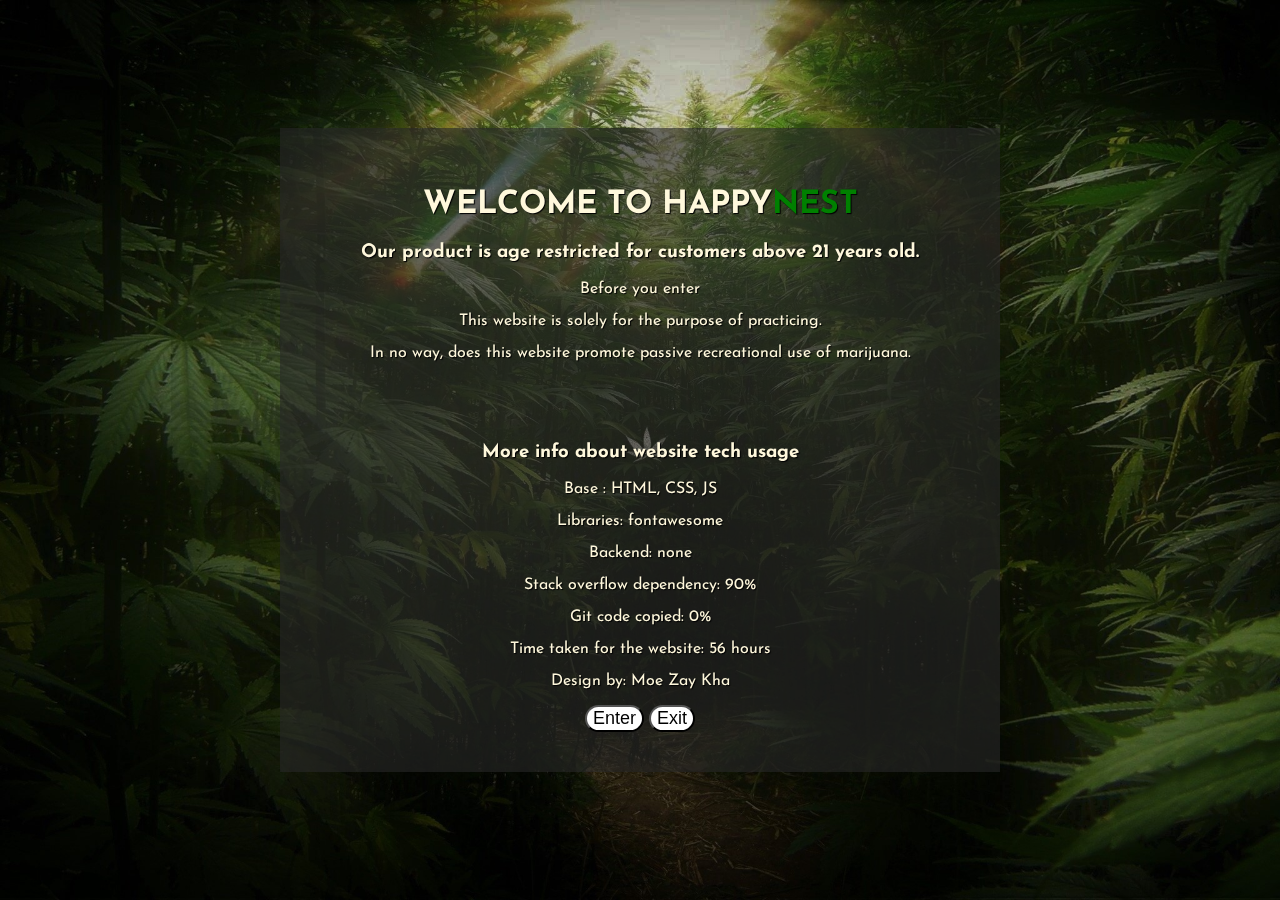
<file: index.html>
<!DOCTYPE html>
<html lang="en">
<head>
    <meta charset="UTF-8">
    <meta http-equiv="X-UA-Compatible" content="IE=edge">
    <meta name="viewport" content="width=device-width, initial-scale=1.0">
    <link rel="stylesheet" href="https://pro.fontawesome.com/releases/v5.10.0/css/all.css" integrity="sha384-AYmEC3Yw5cVb3ZcuHtOA93w35dYTsvhLPVnYs9eStHfGJvOvKxVfELGroGkvsg+p" crossorigin="anonymous"/>
    <link rel="stylesheet" href="index.css">
    <title>HAPPYNEST</title>
</head>
<body>
   <div id="termsandcondition">
        <div id="termscontent">
        <h1>WELCOME TO HAPPY<span>NEST</span></h1>

        <h3>Our product is age restricted for customers above 21 years old.</h3>
   
        <p>Before you enter</p>
        <p>This website is solely for the purpose of practicing.</p>
        <p>In no way, does this website promote passive recreational use of marijuana.</p>
            <br>
            <br>
            <br>
        <h3>More info about website tech usage</h3>
        <p>Base : HTML, CSS, JS</p>
        <p>Libraries: fontawesome</p>
        <p>Backend: none</p>
        <p>Stack overflow dependency: 90%</p>
        <p>Git code copied: 0%</p>
        <p>Time taken for the website: 56 hours</p>
        <p>Design by: Moe Zay Kha</p>
        <button onclick="enterwebsite(this)">Enter</button>
        <button>Exit</button>
    </div>
    </div>
    <iframe src="home.htm" frameborder="0"></iframe>
</body>
<script src="index.js"></script>
</html>
</file>
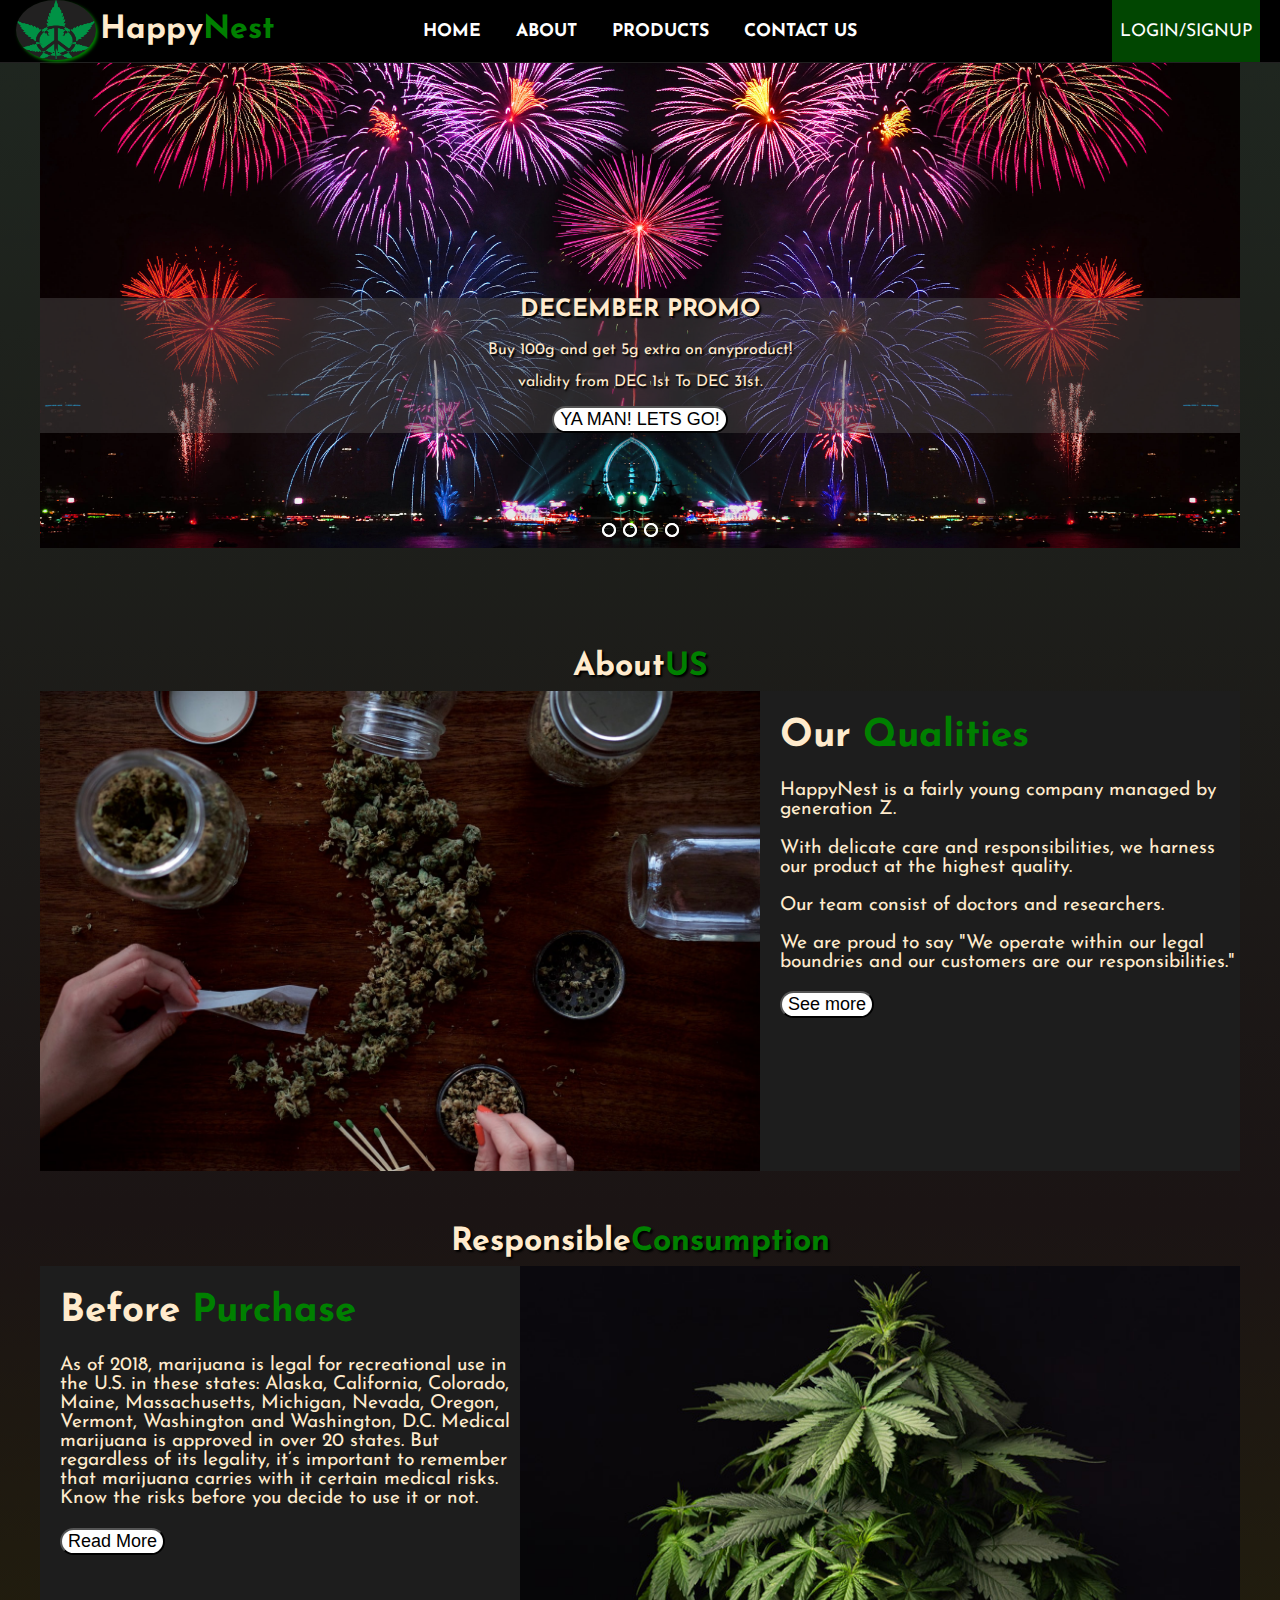
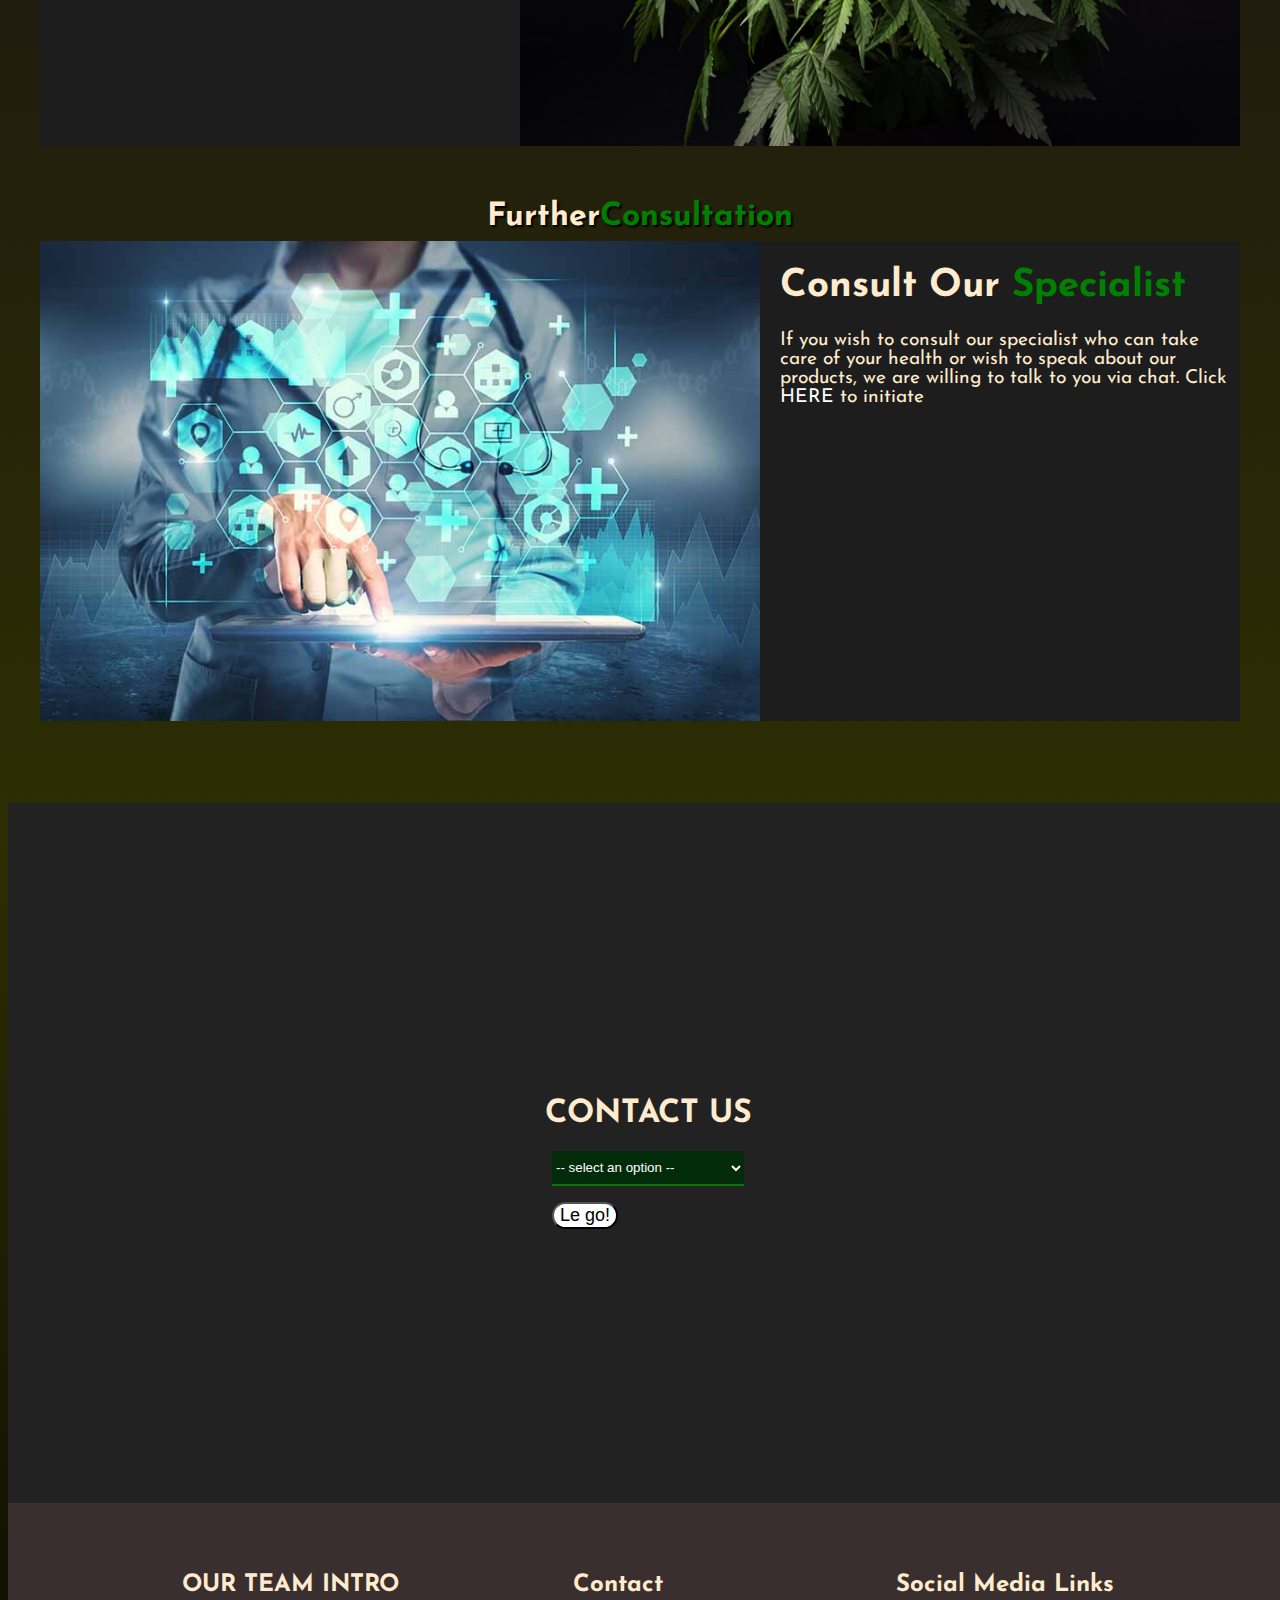
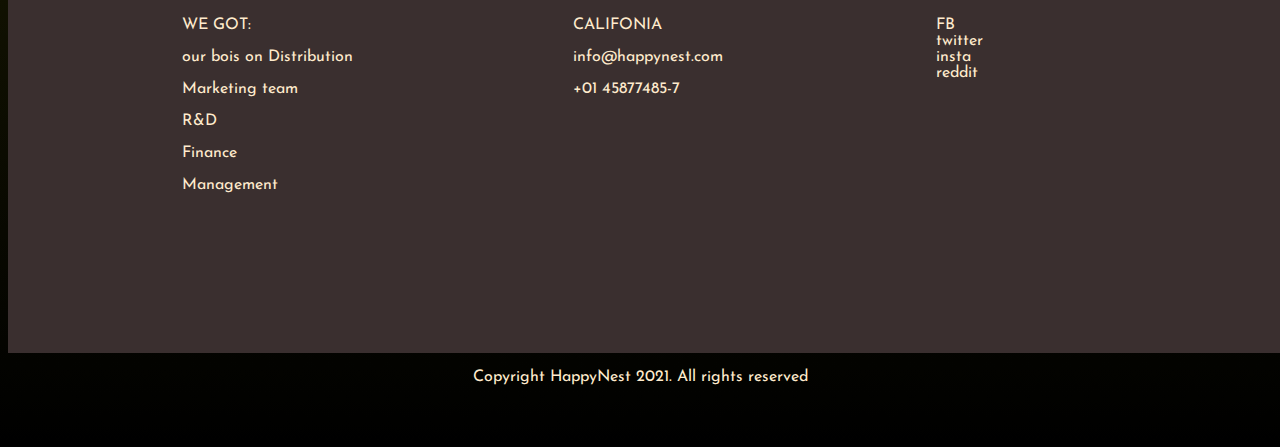
<file: home.htm>
<!DOCTYPE html>
<html lang="en">
<head>
    <meta charset="UTF-8">
    <meta http-equiv="X-UA-Compatible" content="IE=edge">
    <meta name="viewport" content="width=device-width, initial-scale=1.0">
    <title>Home</title>
    <link rel="icon" href="images/logotitle.ico" type="image/x-icon">
    <link rel="stylesheet" href="https://pro.fontawesome.com/releases/v5.10.0/css/all.css" integrity="sha384-AYmEC3Yw5cVb3ZcuHtOA93w35dYTsvhLPVnYs9eStHfGJvOvKxVfELGroGkvsg+p" crossorigin="anonymous"/>
    <link rel="stylesheet" href="home.css">
    
</head>
<body>
    <header id="header">
        <div id="companylogo">
            <div id="head">
            <img id="companylogoo" src="images/logo (2).png" alt="">
            <h1>Happy<span>Nest</span></h1>
            </div>
            <nav> 
                <ul id="navbarli">
                <li><a class="nav-link" href="home.htm">HOME <i class="fas fa-home"></i></a></li>
                
                <li><a class="nav-link" href="home.htm">ABOUT <i class="far fa-address-card"></i></a></li>
                
                <li><a class="nav-link" href="products.htm">PRODUCTS <i class="fas fa-cannabis"></i></a></li>
                
                <li id="navcontact"><a class="nav-link" href="#contact">CONTACT US <i class="far fa-envelope"></i></a></li>
                
                </ul>   
            </nav>
    
            <div id="rightnav"><a class="nav-link" href="#loginn">LOGIN/SIGNUP <i class="fas fa-user"></i></a></div>
            
            
        </div>
    </header>
    <div class="slider">
        <div class="slides">
            <input type="radio" name="hero" id="radio1">
            <input type="radio" name="hero" id="radio2">
            <input type="radio" name="hero" id="radio3">
            <input type="radio" name="hero" id="radio4">

            <div class="slide slide first" id="slide1">
                    <div id="slideinfo1">
                     <h2>DECEMBER PROMO</h2>
                     <p>Buy 100g and get 5g extra on anyproduct!</p>
                     <p>validity from DEC 1st To DEC 31st.</p>
                     <button>YA MAN! LETS GO!</button>
                    </div>
            </div>

            <div class="slide" id="slide2">
                
                <div id="slideinfo2">
                    
                </div>
            </div>

            <div class="slide" id="slide3">
                
                <div id="slideinfo3">
                <h1>BOB MARLEY BDAY DISCOUNT</h1>
                <p>EVERYDAY IS BOB MARLEY DAY</p>
                <p>WE HOLD MONTHLY BOB MARLEY LVL LYRICS COMPETITION</p>
                <p>IF YOU GOT WHAT IT TAKES, CLICK <a href="">HERE</a></p>
                </div>
            </div>
            
            <div class="slide" id="slide4">
                
                <div id="slideinfo4">
                    <h1>NEW YEAR HIGH</h1>
                    <p>BUY 1 Get 1 free!</p>
                    <p>From 1st Jan to 7th Jan</p>
                    <p>up to 100g only!</p>
                    <button>Pre-order now!</button>
                </div>
            </div>

            <!-- automatic navication -->
            <div class="navigation-auto">
                <div class="auto-btn1"></div>
                <div class="auto-btn2"></div>
                <div class="auto-btn3"></div>
                <div class="auto-btn4"></div>
            </div>
            <!-- automatic navication end -->
        </div> 
            <!-- manual navigation -->
            <div class="navigation-manual">
                <label for="radio1" class="manual-btn"></label>
                <label for="radio2" class="manual-btn"></label>
                <label for="radio3" class="manual-btn"></label>
                <label for="radio4" class="manual-btn"></label>
            </div>
            <!-- manual navigation ends -->
    </div>  
<!-- --------------------------------------About------------------------------------------------ -->
<h1 class="headerread" id="aboutus">About <span>US</span></h1>

<div id="About">   
        <img id="aboutimg" src="images/PROMO 2.jfif" alt="">
        <div id="detailsabt">
            <h1>Our <span>Qualities</span></h1>
            <p>HappyNest is a fairly young company managed by generation Z.</p>
            <p>With delicate care and responsibilities, we harness our product at the highest quality.</p>
            <p>Our team consist of doctors and researchers.</p>
            <p>We are proud to say "We operate within our legal boundries and our customers are our responsibilities."</p>
            <button>See more</button>
        </div>
    
   </div>

<!-- --------------------------------------------health tip--------------------------------------------------- -->
<h1 class="headerread">Responsible <span>Consumption</span></h1>

<div id="healthtip">          
    <div id="detailsabt">
        <h1>Before <span>Purchase</span></h1>
        <p>As of 2018, marijuana is legal for recreational use in the U.S. in these states: Alaska, California, Colorado, Maine, Massachusetts, Michigan, Nevada, Oregon, Vermont, Washington and Washington, D.C. Medical marijuana is approved in over 20 states.

            But regardless of its legality, it’s important to remember that marijuana carries with it certain medical risks. Know the risks before you decide to use it or not.</p>
        <a href="https://www.healthline.com/health/marijuana-detox-what-you-should-know#takeaway" target="_blank"><button>Read More</button></a>
    </div>
    <img id="aboutimg" src="images/health.jpg" alt="">
</div>



<h1 class="headerread">Further <span>Consultation</span></h1>

<div id="ctdoctor">    
    <img id="aboutimg" src="images/Healthabtus.jpg" alt="">      
    <div id="detailsabt">
        <h1>Consult Our <span>Specialist</span></h1>
        <p>If you wish to consult our specialist who can take care of your health or wish to speak about our products,
            we are willing to talk to you via chat. Click <a href="#others">HERE</a>  to initiate
        </p>
    
</div>
</div>
<!-- -----------------------------------------------contact us---------------------------------------------- -->
<div id="cover"><h1>CONTACT US</h1>
    <div id="frontpagect">
        
        <select name="contact" id="contactdropdown">
        <option value='option' selected disabled> -- select an option -- </option>
        <option class="coverop" value="svcfeedback" >Service Feedback/Complaint</option>
        <option class="coverop" value="prdfeedback">Product Feedback/Complaint</option>
        <option class="coverop" value="track">Track my order</option>
        <option class="coverop" value="others">Others</option>
    </select>
    <br><br>
    <button id="optionbtn" onclick="move()">Le go!</button>
</div>
</div>
    <div id="contact">
    <div id="linkct">
        <ul>
            <!-- onmouseover= hoverlk(this) -->
            <!-- onmouseover= hoverlk(this)
            onmouseover= hoverlk(this)
            onmouseover= hoverlk(this) -->
            <!-- <div id="highlight"></div> -->
            
            <li id="lk1"><h3 id="LK1" >Service Feedback<h3></li>
            <li id="lk2"><h3 id="LK2" >Product Feedback<h3></li>
            <li id="lk3"><h3 id="LK3" >Track Order<h3></li>
            <li id="lk4"><h3 id="LK4" >Others<h3></li>
        </ul>
    </div>
    <div id="viewportct">
  
    
    <div id="csvfb">

            <!-- <label for="service-feedback">Service Feedback</label> -->
            <select name="feedback-type" id="customer-feedback">
                <option value="service-improvement">Service Improvement</option>
                <option value="service-Faluty">Service Faulty</option>
                <option value="personnel">Personnel</option>
                <option value="others">Others</option>
            </select><br>
            <textarea name="svcfb" id="svcfb" cols="90" rows="15"></textarea><br>
            <input type="email" name="contactemail" id="email" placeholder="E-mail" required><br>
            <button class="submitctus" onclick="submitctus(this)">Submit</button>
        
    </div>
    <div id="pdfb">
        
        
            <!-- <label for="product-feedback">Product Feedback</label> -->
            <select name="feedback-type" id="product-feedback">
                <option value="Product-improvement">Product Improvement</option>
                <option value="Product-Faluty">Product Faulty</option>
                <option value="Product-suggestion">Product Suggestion</option>
                <option value="others">Others</option>
            </select><br>
            <textarea name="prdfb" id="svcfb" cols="90" rows="15"></textarea><br>
            <input type="email" name="contactemail" id="email" placeholder="E-mail" required><br>
            <button class="submitctus" onclick="submitctus(this)">Submit</button>
        
    </div>
    <div id="tracker-div">

        
            <label for="track">Tracker ID:</label>
            <input type="text" name="trackid" id="trackid"><br>
            <button type="submit" id="trackbtn">Track</button>
            <br>
            <button type="submit" id="forgettrackerbtn">Forgot Tracker ID</button><br>
       
    </div>

    <div id="others">

            <label for="others">Others:</label><br>
            <textarea name="others" id="" cols="90" rows="15"></textarea><br>
            <label for="emailsubmit">Email:</label>
            <input type="email" name="contactemail" id="email" placeholder="E-mail" required><br>
            <button class="submitctus" onclick="submitctus(this)">Submit</button>
        
    </div>      
</div>
<div id="replyctus">
    <h2>Your Feedback is being sent!</h2>
    <p>we will get back to your Email within 2 to 3 business days.</p>
    <p>Thank you for your feedback!</p>
    <button id="backtocover" onclick="zindexmove()">Back to Contact us</button>
</div>
<div id="register">
    <div id="left-register">
       
        <h1>Register New Account</h1>
        <label for="emailregister">First Name:</label>
        <input type="text" name="emailregister" id="fname">
        <br>
        <label for="emailregister">Last Name:</label>
        <input type="text" name="emailregister" id="lname">
        <br>
    <label for="emailregister">Email:</label>
    <input type="email" name="emailregister" id="emailregister">
    <br>
    <label for="emailregister">Password:</label>
    <input type="password" name="emailregister" id="passwordregister">
    <br>
    <label for="emailregister">Repeat Password:</label>
    <input type="password" name="emailregister" id="passwordregister">
    <br>
    <label for="emailregister">Date of Birth:</label>
    <input type="month" name="emailregister" id="MOB">
    <br>
    <div>
    <label for="mf">Male</label>
    <input type="radio" name="emailregister" id="male">
<br>
    <label for="mf">Female</label>
    <input type="radio" name="emailregister" id="female">
</div>


    </div>
    <div id="right-register">
        <img src="images/borat.png" alt="borat">
        <br>
        <label for="verification">Type in what it says in the image for verification:</label>
        <input type="text" name="emailregister" id="verification">
        <br>
        <button id="registered">Submit</button>
    </div>
</div>
<div id="loginn">
    <div id="wrapperlogin">
    <label for="emaillogin">Email:</label>
    <br>
    <input type="email">
    <br>
    <label for="passwordlogin">Password:</label>
    <br>
    <input type="password">
    <br>
    <br>
    <button id="loginenter">LOGIN</button>
    <div>
    <label for="rememberme">Remember me</label>

    <input type="checkbox" name="rememberme" id="rememberme">
</div>
    <p id="forgetpass">Forget Password?</p>
    <br>
    <p id="registerinloginpage">Register</p>
</div>
</div>

<div id="trackproduct">    
<iframe src="https://www.google.com/maps/embed?pb=!1m18!1m12!1m3!1d3154.0448315003955!2d-122.41394978419606!3d37.765546979761105!2m3!1f0!2f0!3f0!3m2!1i1024!2i768!4f13.1!3m3!1m2!1s0x808f7e2fe688d323%3A0x5f7e655e43ba6797!2s16th%20St%2C%20San%20Francisco%2C%20CA%2C%20USA!5e0!3m2!1sen!2smm!4v1638351012098!5m2!1sen!2smm" id="iframeggmap" allowfullscreen="" loading="lazy"></iframe>      
<div id="trackproductcontent">
    <p>your product will arrive in <span>1h 20 min</span></p>
    <p>Our delivery personnel will contact you when he arrive. Stay by your phone. Thanks</p>
    <button  onclick="backremove(this)">Back</button>
</div>
</div>
 
<div id="forgettrackeriddiv"> 
<h3>Forget password or tracker ID?</h3> 
<p>we will send it to your email</p>  
<label for="forgettrackerid">Email</label>   
<input type="email" name="forgettrackerid" id="forgettrackerid">  
    <div id="trackproductcontent">
    <button onclick="backremove(this)">Submit</button>
    </div>
</div>
</div>

<footer>
<div id="footer">
<div id="shortabout">
    <h2>OUR TEAM INTRO</h2>
    <p>WE GOT:</p>
        <p>our bois on Distribution</p>
        <p>Marketing team</p>
        <p>R&D</p>
        <p>Finance</p>
        <p>Management</p>
    
</div>
<div>
    <h2>Contact</h2>
    <p><i class="fa fa-home" aria-hidden="true"></i> CALIFONIA</p>
    <p><i class="fa fa-envelope" aria-hidden="true"></i> info@happynest.com</p>
    <p><i class="fa fa-phone" aria-hidden="true"></i> +01 45877485-7</p>
</div>
<div>
    <h2>Social Media Links</h2>
    <ul>
        <li><i class="fab fa-facebook-square"></i> FB</li>
        <li><i class="fab fa-twitter-square"></i> twitter</li>
        <li><i class="fab fa-instagram"></i> insta</li>
        <li><i class="fab fa-reddit-square"></i> reddit</li>
    </ul>
</div>
</div>
<div id="copyright"><p> Copyright HappyNest 2021. All rights reserved</p></div>
</footer>
</body>
<script src="home.js"></script>
</html>
</file>
<file: index.css>
@import url('https://fonts.googleapis.com/css2?family=Josefin+Sans:wght@300&display=swap');

/* @media screen and (min-width:1200px)
{ */
    body{
        /* position: relative; */
        margin:0;
        padding:0;
        font-size: 16px;
        color: blanchedalmond;
        overflow-x: hidden;
       
        background-image: linear-gradient(to bottom, rgb(31, 39, 32), rgb(27, 20, 20), rgb(45, 46, 2), black);
        /* background: url('images/promo1dec.jpg') fixed center no-repeat;
        background-size: auto; */
        scroll-behavior: smooth;
        font-family: 'Josefin Sans', sans-serif;
        

    }
   
      
    /*------------------------------company logo----------------------------*/
   

    #termsandcondition{
        position: absolute;
        width: 100vw;
        height: 100vh;
        display: flex;
        flex-direction: column;
        align-items: center;
        text-align: center;
        background: url(images/promo1dec.jpg) no-repeat center;
        background-size: cover;
        z-index: 100;
    }

    #termscontent{
        position: relative;
        background: rgba(39, 39, 39, 0.603);
        padding: 40px;
        width: 50%;
        margin: auto;
        color: cornsilk;
        text-shadow: 1px 1px 1px black;
    }


    iframe{
        position: absolute;
        width: 100vw;
        height: 100vh;
        overflow:hidden; 
         display:block;
          /* height: 100%; 
          width: 100% */
          border: 0;
          scrollbar-track-color: none;

    }
   body::-webkit-scrollbar {
        width: 1em;
      }
       
     body::-webkit-scrollbar-track {
        box-shadow: inset 0 0 6px rgba(207, 0, 0, 0.3);
      }
       
     body::-webkit-scrollbar-thumb {
        background-color: rgb(212, 6, 6);
        outline: 1px solid rgb(0, 128, 255);
      }
    button{
        font-size: 18px;
        cursor: pointer;
        background-color: white;
        border-radius: 50px;
    }

    button:hover{
        background-color: rgb(5, 5, 5);
        color: white;
    }
    
   
      #companylogo {
       position:fixed;
       top: 0;
       display: flex;
       justify-content: center;
       align-items: center;
       flex-direction: row;
        width: 100%;
        height:62px;
        left: 0;
        padding: 0;
        margin: 0;
        /* background:url(images/LOGO\ BG.jfif) no-repeat center; */
        /* background-size: cover; */
        background-color: black;
        border:none;
        border-bottom: 1px solid rgb(34, 33, 33);
        z-index: 20;

    }
    #companylogoo {
      position:relative;
         width: 5em; 
        height: 60px;
        padding:0;
        margin: 0;
        left: 1em;
        /* border: 1px solid white; */
        border-radius: 80%; 
        cursor: pointer;
        background-color: rgb(34, 33, 33);
        box-shadow: .12em .12em .2em green;
    }

    #companylogo img:hover{
        background-color: rgb(5, 48, 21);
    }


    #companylogo h1{
        position: relative;
        display: inline-block;
        margin-left: 20px;
        top: 0;
        text-shadow: .12em .12em .2em black;
        /* border: 1px solid white; */
        cursor: pointer;
        margin: 0 0 0 20px;
    }

    #companylogo h1:hover{
        color: green;
    }
    #head {
        position: absolute;
        top: 0;
        left: 0;
        box-sizing: border-box;
        display: flex;
       justify-content: center;
       align-items: center;
       flex-direction: row;
       padding: 0;
       margin: 0;
       /* border: 1px solid red; */

    }


    span{
        color: green;
    }
    /*-------------------------------NAV BAR related-----------------------------*/
    a{
        text-decoration: none;
         color:white; 
        /* font-size: 1.1em;  */
        
    }
    nav {
        position: relative;
        /* top: 0; */
        
        /* right:0; */
        z-index: 20;
        /* background-color: black; */
        /* opacity: .5; */
        border-radius: 20px;
        /* border: 1px white solid; */
        margin: 0;

        
    }
    nav ul{
        width: 100%;
        list-style-type: none;
        
       display: flex;
       justify-content: center;
       align-items: center;
       flex-direction: row;
        margin:0;
        font-weight: bold;
        padding: 0;     
        /* border: white 1px solid; */
    }
    nav li{
        padding:  .2em 1em .2em 1em;
        margin: 0;
        
       display: flex;
       justify-content: center;
       align-items: center;
       flex-direction: row;
        left:0;
        height: 50px;
        font-size: 1.1em;
    
    }
    nav li a{
        position: relative;
        color:white;
        /* top: 20%; */
        text-shadow: .2em .2em .2em black;
        
    }
    nav li a:hover{
        color: green;
    }

   #rightnav{
    position: absolute;
    right: 20px;
    
    display: flex;
    height: 100%;
   justify-content: center;
   align-items: center;
   flex-direction: row;
   padding: 0 8px 0 8px;
   margin: 0;
   z-index: 21;
   font-size: 1.1em;
   background-color: rgb(1, 70, 1);
   }

   #rightnav:hover{
       background-color: rgb(4, 53, 0);
       color: green;
   }
   #character{
    position: absolute;
    right: 0px;
    display: flex;
   justify-content: center;
   align-items: center;
   flex-direction: row;
   padding: 0 8px 0 8px;
   cursor: pointer;
   }
   #avatarimg{
    position:relative;
    width:5em; 
   height: 50px;
   padding:0;
   margin-right: 10px;
   /* border: 1px solid white; */
   border-radius: 80%; 
   cursor: pointer;
   /* box-shadow: .12em .12em .2em green; */
   }
    /*--------------------------------------PROMO SLIDES SECTION------------------------------*/
   
    .slider {
        width:1200px;
        height:60vh;
       
        overflow: hidden;
        margin: auto;
    }
    .slides {
        display:flex;
        width: 500%;
        height:100%;
    }
    .slides input{
        display: none;
        width: 500%;
    }
     
    .slide {
        position:relative;
        width: 1200px;
        height:60vh;
        top: 0;
        transition:2s;  
    }
    #slide1 {
        background:url(images/new\ year.jpg) no-repeat center;
        background-size: cover;
    }
    #slideinfo1 {
        position: relative;
        text-align: center;
        top:50%;
        text-shadow: .1em .1em .1em black;
        background-color: rgba(73, 69, 69, .5);
    }

    #slide2 {
        background:url(images/HEROF.jpg) no-repeat center;
        background-size:cover;
    }
    /* #slideinfo2 {
        position: relative;
        text-align: center;
        top:50%;
        text-shadow: .1em .1em .1em black;
    } */
    #slide3 {
        background:url(images/BOBMLEY.jpg) no-repeat center;
        background-size: cover;
    }
    #slideinfo3 {
        position: relative;
        text-align: center;
        top:50%;
        text-shadow: .1em .1em .1em black;
        background-color: rgba(73, 69, 69, .5);
    }
    #slide4 {
        background:url(images/4.jpg) no-repeat center;
        background-size: cover;
    }
    #slideinfo4 {
        position: relative;
        text-align: center;
        top:50%;
        text-shadow: .1em .1em .1em black;
        background-color: rgba(73, 69, 69, .5);

    }
    /* for manual navigation */
    .navigation-manual{
        position: absolute;
        width:1200px;
        margin-top: -2.8vh;
        display:flex;
        justify-content: center;
        overflow: hidden; 
       
        
    }
    .manual-btn{
        border:2px solid white;
        padding:5px;
        border-radius: 10px;
        
        cursor:pointer;
        transition: 1s;
    }
    .manual-btn:not(:last-child){
        margin-right: 7px;
    }
    .manual-btn:hover{
        background:white;
    }

    #radio1:checked ~.first{
        margin-left:0;
    }
    #radio2:checked ~.first{
        margin-left:-20%;
    }
    #radio3:checked ~.first{
        margin-left:-40%;
    }
    #radio4:checked ~.first{
        margin-left:-60%;
    }

    .navigation-auto{
        position: absolute;
        width: 1200px;
        display: flex;
        
        justify-content: center;
        overflow: hidden; 
        margin-top: 57.2vh;
        
    }
    .navigation-auto div{
        border:2px solid white;
        padding:5px;
        border-radius: 10px;
        cursor:pointer;
        transition: 1s;

    }
    .navigation-auto div:not(:last-child){
        margin-right: 7px;
    }

    #radio1:checked ~ .navigation-auto .auto-btn1{
        background: green;
    }

    #radio2:checked ~ .navigation-auto .auto-btn2{
        background: green;
    }

    #radio3:checked ~ .navigation-auto .auto-btn3{
        background: green;
    }

    #radio4:checked ~ .navigation-auto .auto-btn4{
        background: green;
    }



    /* ------------------------------------------------About us-------------------------------------- */
    
    .headerread{
        position: relative;
        margin: 63px auto 0 auto;
        display: flex;
        box-sizing: border-box;
        align-items: center;
        justify-content: center;
        /* border: 1px solid white; */
        /* background-color: rgba(73, 69, 69, .5); */
        text-shadow: 2px 2px 2px black;
        bottom: -40px;
        
    }


    #About, #healthtip, #ctdoctor {
        position: relative;
        display: flex;
        box-sizing: border-box;
        width: 1200px;
        height: 480px;
        margin: 0 auto 10px auto;
        background-color: rgb(29, 29, 29);
        top: 48px;
        /* border: 1px solid white; */
        padding: 0;

    }

    #aboutimg {
        position: relative;
        width: 60%;
    }

    #detailsabt {
        margin-left: 20px;
        font-size: 1.2em;
    }


    
   
   
    .dispr{
        animation: dpr 2s forwards ;
        /* animation: zinx .1s  2s  forwards ; */
    }

    @keyframes zinx{
        from {z-index:12;}
        to {z-index: 0;}
    }
    
    @keyframes dpr {
        from{opacity: 1;}
        to{opacity: 0;}    
    }

    @keyframes apr {
        from{opacity: 0;}
        to {opacity: 1;} 
    }
  
    /* -------------------------------------contact us----------------------------- */
   
    
    #cover  {
        position: absolute;
        width: 100vw;
        height: 50vh;
        background: rgb(34, 34, 34);
        z-index: 12;
        display: flex;
        align-items: center;
        justify-content: center;
        flex-direction: column;
        margin: 160px 0 0 0;
        overflow: hidden;
        /* display: none;   */
    }
    
    #optionbtn{
        position: relative;
        
    }
    
    #contact {
        position: relative;
        /* border: 1px solid white; */
        display: flex;
        align-items: center;
        justify-content: center;
        width: 100%;
        height: 50vh;
        overflow: hidden;
        /* flex-direction: column;
        padding: 0; */
        margin: 170px 0 0 0;
        background-image: linear-gradient(to bottom, rgb(0, 39, 12), rgb(0, 19, 5), rgb(44, 44, 44));
       
    }
    #viewportct {
        position: relative;
        display: flex;
        width: 50vw;
        overflow: hidden;
       height: 40vh;
       
        padding: 0;
        /* border: 1px solid white; */
        
        box-shadow:  2px 2px 2px black;
        
    }
    
    #linkct {
        position: absolute;
        width: 100%;
        height: auto;
        top: -35px;
        /* background: rgb(120, 160, 115); */
        z-index: 11;
        text-align: justify;
        /* border: 1px solid white; */
        
    }
    #linkct ul{
        display: flex;
        align-content: center;
        justify-content: space-evenly;
        
    }
    #linkct li{
        position: relative;
        padding:  .5em;
        margin: 0;
        display:inline-block;
        height: 2.5em;
        font-size: 1.1em; 
        cursor: pointer;      
    }
    #linkct li h3:hover{
        color: blueviolet;
    }
    #linkct li h3{
        position: relative;
        color:white;
        
        text-shadow: .2em .2em .2em black;
        cursor: pointer;
    }
    
    .hilight{
        border-bottom: 1px solid blueviolet;
        transition: 1s;
       
    
    }
    
    #csvfb, #pdfb, #tracker-div, #others {
        position: absolute;
        display: flex;
        align-items: center;
        justify-content: center;
        flex-direction: column;
        /* border: 1px solid green; */
        width: 100%;
        background: rgba(31, 31, 31, 0.4);
        height: 40vh; 
        overflow: hidden;
        transition:1s;
    
    }
    #pdfb {
        margin-left: 100%;
    }
    #tracker-div {
        margin-left: 200%;
    }
    #others {
        margin-left: 300%;
    }
    
    #replyctus{
        position: absolute;
        z-index: -1;
        background-color: rgb(48, 47, 47);
        width: 100%;
        height: 50vh;
        display: flex;
        justify-content: center;
        align-items: center;
        flex-direction: column;
    }

    #register{
        position: absolute;
        background-color: rgb(33, 36, 34);
        display: flex;
        justify-content: center;
        align-items: center;
        width: 100%;
        height: 50vh;
        z-index: -1;
        /* bottom: px; */
        padding: 0;
    }
    #left-register, #right-register{
        position: relative;
        display: flex;
        justify-content: center;
        align-items: center;
        flex-direction: column;
        /* border: 1px solid red; */
        width: auto;
        height: 40vh;
        padding:20px;
       
    }
    #left-register{
        border-right: 1px solid white;
        width: 30%;
        left: 0;
        margin: 0;
       padding-right: -20%;
        
    }

    #loginn{
        position: absolute;
        background-color: rgb(33, 36, 34);
        display: flex;
        justify-content: center;
        align-items: center;
        flex-direction: column;
        width: 100%;
        height: 50vh;
        z-index: -1;
        /* bottom: px; */
        padding: 0;
        z-index: -2;

    }
    #wrapperlogin{
        position: relative;
        width: 400px;
        height: 400px;
        border: 1px solid white;
        padding: 40px;
        display: flex;
        align-items: center;
        justify-content: center;
        flex-direction: column;
    }
    #wrapperlogin input[type="password"], #wrapperlogin input[type="email"]{
        width: 100%;
    }

     input[type="text"], input[type="password"], input[type="email"] {
         background-color: rgba(54, 54, 54, 0.3);
         /* box-shadow: 0px 2px 2px rgb(234, 3, 255); */
         border: none;
         border-bottom: 2px solid rgb(255, 255, 255);
        height: 35px;
        color: white;
        
     }
     input[type="text"]:focus, input[type="password"]:focus, input[type="email"]:focus {
        border: none;
        border-bottom: 2px solid rgb(12, 116, 3);
        transition: 1s;
        box-shadow: none;
        outline: none;
        background-color:rgb(2, 44, 9) ;
     }
/* -------------------------------------footer-------------------------------------- */
    #footer{
        position: relative;
        width: 100%;
        height:23em;
        display: flex;
        justify-content: space-evenly;
        background-color: rgb(58, 47, 47);
        margin: 0;
    }

    #footer ul{
        list-style-type: none;
    }

    #copyright {
        position: relative;
        text-align: center;
        height: 70px;
   
    }
/* }    */
@media screen and (maxwidth:899px) {
    body,html{
        margin:0;
        padding:0;
        font-size: 0.55em;
    }
}
</file>
<file: home.css>
@import url('https://fonts.googleapis.com/css2?family=Josefin+Sans:wght@300&display=swap');


/* @media screen and (min-width:1200px)
{ */
    html{
        /* position: relative; */
        margin:0;
        padding:0;
        font-size: 16px;
        color: blanchedalmond;
        overflow-x: hidden;
       
        background-image: linear-gradient(to bottom, rgb(31, 39, 32), rgb(27, 20, 20), rgb(45, 46, 2), black);
        /* background: url('images/promo1dec.jpg') fixed center no-repeat;
        background-size: auto; */
        scroll-behavior: smooth;
        font-family: 'Josefin Sans', sans-serif;
        /* width */
        
    }
    html {
        --scrollbarBG: #141414f5;
        --thumbBG: #90A4AE;
      }
      body::-webkit-scrollbar {
        width: 25px;
        background-color: var(--scrollbarBG);
      }
      body {
        
        scrollbar-color: var(--thumbBG) var(--scrollbarBG);
      }
      body::-webkit-scrollbar-track {
        background-image: linear-gradient(to bottom, rgb(0, 20, 3), rgb(31, 0, 0),rgb(34, 32, 0),rgb(23, 0, 27));
        border-left:1px solid rgb(0, 0, 0);
      }
      body::-webkit-scrollbar-thumb  {
        width: 68px;
        background-image: url("https://s3-us-west-2.amazonaws.com/s.cdpn.io/3/cat.gif"),
          linear-gradient(
            90deg,
            transparent,
            magenta,
            red,
            yellow,
            limegreen,
            turquoise,
            blue,
            magenta,
            transparent
          );
        background-position: center bottom, center -40px;
        background-repeat: no-repeat, no-repeat;
        background-size: contain, contain;
      }
    /*------------------------------company logo----------------------------*/

    button{
        font-size: 18px;
        cursor: pointer;
        background-color: white;
        border-radius: 50px;
        
    }

    button:hover{
        background-color: rgb(5, 5, 5);
        color: white;
    }
    
   
      #companylogo {
       position:fixed;
       top: 0;
       display: flex;
       justify-content: center;
       align-items: center;
       flex-direction: row;
        width: 100%;
        height:62px;
        left: 0;
        padding: 0;
        margin: 0;
        /* background:url(images/LOGO\ BG.jfif) no-repeat center; */
        /* background-size: cover; */
        background-color: black;
        border:none;
        border-bottom: 1px solid rgb(34, 33, 33);
        z-index: 20;

    }
    #companylogoo {
      position:relative;
         width: 5em; 
        height: 60px;
        padding:0;
        margin: 0;
        left: 1em;
        /* border: 1px solid white; */
        border-radius: 80%; 
        cursor: pointer;
        background-color: rgb(34, 33, 33);
        box-shadow: .12em .12em .2em green;
    }

    #companylogo img:hover{
        background-color: rgb(5, 48, 21);
    }


    #companylogo h1{
        position: relative;
        display: inline-block;
        margin-left: 20px;
        top: 0;
        text-shadow: .12em .12em .2em black;
        /* border: 1px solid white; */
        cursor: pointer;
        margin: 0 0 0 20px;
    }

    #companylogo h1:hover{
        color: green;
    }
    #head {
        position: absolute;
        top: 0;
        left: 0;
        box-sizing: border-box;
        display: flex;
       justify-content: center;
       align-items: center;
       flex-direction: row;
       padding: 0;
       margin: 0;
       /* border: 1px solid red; */

    }


    span{
        color: green;
    }
    /*-------------------------------NAV BAR related-----------------------------*/
    a{
        text-decoration: none;
         color:white; 
        /* font-size: 1.1em;  */
        
    }
    nav {
        position: relative;
        /* top: 0; */
        
        /* right:0; */
        z-index: 20;
        /* background-color: black; */
        /* opacity: .5; */
        border-radius: 20px;
        /* border: 1px white solid; */
        margin: 0;

        
    }
    nav ul{
        width: 100%;
        list-style-type: none;
        
       display: flex;
       justify-content: center;
       align-items: center;
       flex-direction: row;
        margin:0;
        font-weight: bold;
        padding: 0;     
        /* border: white 1px solid; */
    }
    nav li{
        padding:  .2em 1em .2em 1em;
        margin: 0;
        
       display: flex;
       justify-content: center;
       align-items: center;
       flex-direction: row;
        left:0;
        height: 50px;
        font-size: 1.1em;
    
    }
    nav li a{
        position: relative;
        color:white;
        /* top: 20%; */
        text-shadow: .2em .2em .2em black;
        
    }
    nav li a:hover{
        color: green;
    }

   #rightnav{
    position: absolute;
    right: 20px;
    
    display: flex;
    height: 100%;
   justify-content: center;
   align-items: center;
   flex-direction: row;
   padding: 0 8px 0 8px;
   margin: 0;
   z-index: 21;
   font-size: 1.1em;
   background-color: rgb(1, 70, 1);
   }

   #rightnav:hover{
       background-color: rgb(4, 53, 0);
       color: green;
   }
   #character{
    position: absolute;
    right: 0px;
    display: flex;
   justify-content: center;
   align-items: center;
   flex-direction: row;
   padding: 0 8px 0 8px;
   cursor: pointer;
   }
   #avatarimg{
    position:relative;
    width:5em; 
   height: 50px;
   padding:0;
   margin-right: 10px;
   /* border: 1px solid white; */
   border-radius: 80%; 
   cursor: pointer;
   /* box-shadow: .12em .12em .2em green; */
   }
    /*--------------------------------------PROMO SLIDES SECTION------------------------------*/
   
    .slider {
        width:1200px;
        height:60vh;
       
        overflow: hidden;
        margin: auto;
    }
    .slides {
        display:flex;
        width: 500%;
        height:100%;
    }
    .slides input{
        display: none;
        width: 500%;
    }
     
    .slide {
        position:relative;
        width: 1200px;
        height:60vh;
        top: 0;
        transition:2s;  
    }
    #slide1 {
        background:url(images/new\ year.jpg) no-repeat center;
        background-size: cover;
    }
    #slideinfo1 {
        position: relative;
        text-align: center;
        top:50%;
        text-shadow: .1em .1em .1em black;
        background-color: rgba(73, 69, 69, .5);
    }

    #slide2 {
        background:url(images/HEROF.jpg) no-repeat center;
        background-size:cover;
    }
    /* #slideinfo2 {
        position: relative;
        text-align: center;
        top:50%;
        text-shadow: .1em .1em .1em black;
    } */
    #slide3 {
        background:url(images/BOBMLEY.jpg) no-repeat center;
        background-size: cover;
    }
    #slideinfo3 {
        position: relative;
        text-align: center;
        top:50%;
        text-shadow: .1em .1em .1em black;
        background-color: rgba(73, 69, 69, .5);
    }
    #slide4 {
        background:url(images/4.jpg) no-repeat center;
        background-size: cover;
    }
    #slideinfo4 {
        position: relative;
        text-align: center;
        top:50%;
        text-shadow: .1em .1em .1em black;
        background-color: rgba(73, 69, 69, .5);

    }
    /* for manual navigation */
    .navigation-manual{
        position: absolute;
        width:1200px;
        margin-top: -2.8vh;
        display:flex;
        justify-content: center;
        overflow: hidden; 
       
        
    }
    .manual-btn{
        border:2px solid white;
        padding:5px;
        border-radius: 10px;
        
        cursor:pointer;
        transition: 1s;
    }
    .manual-btn:not(:last-child){
        margin-right: 7px;
    }
    .manual-btn:hover{
        background:white;
    }

    #radio1:checked ~.first{
        margin-left:0;
    }
    #radio2:checked ~.first{
        margin-left:-20%;
    }
    #radio3:checked ~.first{
        margin-left:-40%;
    }
    #radio4:checked ~.first{
        margin-left:-60%;
    }

    .navigation-auto{
        position: absolute;
        width: 1200px;
        display: flex;
        
        justify-content: center;
        overflow: hidden; 
        margin-top: 57.2vh;
        
    }
    .navigation-auto div{
        border:2px solid white;
        padding:5px;
        border-radius: 10px;
        cursor:pointer;
        transition: 1s;

    }
    .navigation-auto div:not(:last-child){
        margin-right: 7px;
    }

    #radio1:checked ~ .navigation-auto .auto-btn1{
        background: green;
    }

    #radio2:checked ~ .navigation-auto .auto-btn2{
        background: green;
    }

    #radio3:checked ~ .navigation-auto .auto-btn3{
        background: green;
    }

    #radio4:checked ~ .navigation-auto .auto-btn4{
        background: green;
    }



    /* ------------------------------------------------About us-------------------------------------- */
    
    .headerread{
        position: relative;
        margin: 63px auto 0 auto;
        display: flex;
        box-sizing: border-box;
        align-items: center;
        justify-content: center;
        /* border: 1px solid white; */
        /* background-color: rgba(73, 69, 69, .5); */
        text-shadow: 2px 2px 2px black;
        bottom: -40px;
        
    }


    #About, #healthtip,#ctdoctor {
        position: relative;
        display: flex;
        box-sizing: border-box;
        width: 1200px;
        height: 480px;
        margin: 0 auto 10px auto;
        background-color: rgb(29, 29, 29);
        top: 48px;
        /* border: 1px solid white; */
        padding: 0;

    }

    #aboutimg {
        position: relative;
        width: 60%;
    }

    #detailsabt {
        margin-left: 20px;
        font-size: 1.2em;
    }


    
   /* -----------------------------------------------------checkout------------------------------------------------ */

    .wrapperbasket {
        position: fixed;
        top: 25%;
        border: 1px solid white;
        right:0;
        box-sizing: border-box;
        width: 38%;
        z-index: 30;
        height: 480px;
        display:flex;
        justify-content: center;
        align-items: center;
        flex-direction: column;
        background-color: black;
        margin: 0;
        padding:0;
        right: -38%;
        overflow: hidden;
        
    }
    .basketcontent {
        position: relative;
        /* border: 1px solid red; */
        box-sizing: border-box;
        width: 100%;
        height: 480px;
        margin: 0;
        text-align: center;
        overflow:auto;
        background-color: rgb(29, 32, 29);
    }
    .fa-shopping-cart, .fa-caret-right {
        position:fixed;
        top: 45%;
        right: 0;
        box-sizing: border-box;
        width: 110px;
        height: 170px;
        cursor: pointer;
        border: 1px solid rgb(255, 255, 255);
        border-radius: 1em 0 0 1em;
        font-size: 4em;
        display:flex;
        justify-content: center;
        align-items: center;
        background-color: black;
        z-index: 30;
    }

    .fa-caret-right{
        z-index: 29;
    }


    .fa-shopping-cart:hover, .fa-caret-right:hover{
        color: rgb(0, 0, 0);
        border: 1px solid rgb(0, 0, 0);
        background-color: white;
        
    }


    .bsktoggle{
        right: 0;
        transition: 1s;
    }

    .icontoggle{
        right: 38%;
        transition: 1s;
    }

    .mbsktoggle{
        right: -38%;
        transition: 1s;
    }

    .micontoggle{
        right: 0;
        transition: 1s;
    }
    
    #items{
        position: relative;
        display: flex;
        align-items: center;
        justify-content: center;
        flex-direction: column;
        /* border: 1px white solid; */
       
    }
    .itemdivv{
        position: relative;
        display: flex;
        align-items: center;
        justify-content: center;
        flex-direction: row;
        /* border: 1px red solid; */

    }

    

    .pnamebsk{
        position: inherit;
        margin: 5px 10px 5px 10px;
    }


    .ADKbtn{
        cursor: pointer;
        width: 100px;
        border-radius: 40px;
    }

    .ADKbtn:hover{
        color: white;
        background-color: black;
        
    }

    #grand-total{
        position: relative;
        bottom: 0;
        width: 100%;
        height: 100px;
        margin: 0;
        display: flex;
        padding: 0 0 0 45px;
        justify-content: justify;
        align-items: center;
        border-top: 1px solid white;
        overflow: hidden;
        background-color: rgb(2, 44, 9);
    }

    #gttl{
        position: relative;
        right: 0;
        margin: 0 45px 0 30px;
        color: green;
        overflow: hidden;
    }

    #checkout-btn{
        position: absolute;
       bottom:30px;
       right: 80px;
    }

    #login{
        position: absolute;
        width: 100%;
       height: 100%;
       /* border: 1px red solid; */
       display: flex;
        align-items: center;
        justify-content: center;
        background-color: rgb(29, 32, 29);
        z-index: -1;
       
    }    
    #emaildivcheckout{
        position:relative;
        display: flex;
        align-items: left;
        justify-content: space-around;
        flex-direction: column;
        margin: 2px;
        
        /* border: 1px solid white; */
    }

    #login-card{
        position: relative;
        width: 50%;
        height: 40%;
        display: flex;
        align-items: center;
        justify-content: center;
       
        /* border-right: 1px solid white; */
        padding-right: 20px;
    }
   
    #buttonscheckout{

        position: relative;
        display: flex;
        align-items: center;
        justify-content: center;
        flex-direction: column;
      
        height: 250px;
        padding-right: 30px;     
        bottom: 0;
         border-right: 1px solid rgba(255, 255, 255, 0.137);
    } 
    #buttonscheckout a  button{
        width: 150px;
    }
    #backbsk{
        position: absolute;
       bottom: 50px;
        border: 1px white solid;
        font-size: 1.3em;
        cursor: pointer;
        padding: 10px;
        /* border-radius: 30px; */
        background-color: rgb(1, 32, 1);
    }

    #backbsk:hover{
        background-color: white;
        color: green;
    }
    #displayamountchkout{
        position: absolute;
        display: flex;
        top: 20px;
        
    }
    #ttlamountchkout{
        color: gold;
    }

    #checkoutana{
        position: relative;
        font-size: inherit;
        margin-left: 40px;
      
      
    }
   /* -----------------------------------------------paymentmethods------------------------------------------------------------ */
    #checkoutpage{
        position: fixed;
        width: 100vw;
        height: 100%;
        padding-top: 50px;
        background-image: linear-gradient(to bottom, rgb(2, 61, 2), rgb(46, 1, 1), rgb(78, 78, 0), black);
        /* z-index: 100; */
        visibility: hidden;
    }
    #longarrowcheckout{
        position: absolute;
        border: 1px white solid;
        font-size: 20px;
        padding: 10px;
        cursor: pointer;
        border-radius: 20px;
        background-color: black;
        margin: 5% 0 0 6%;
        top: 0;
        z-index: 800;
        
    }
    #longarrowcheckout:hover{
        background-color: white;
        color: black;
    }
    #headercheckoutpage{
        position: relative;
        display:flex;
        align-items: center;
        justify-content: space-evenly;
    }
    #containersc{
        position: relative;
        display: flex;
        align-items: center;
        justify-content: space-evenly;
        width: 100vw;
        margin-top: 50px;
    }

    #ShoppingCart{
        position: relative;
        width: 50%;
        margin: 0 2.5% 0 5%;
        /* border: 1px white solid; */
        height: 50vh;
        display: flex;
        align-items: center;
        justify-content: center;
        flex-direction: column;
        background-color: rgb(48, 48, 47);
        box-shadow: 1px 1px 2px black;
        overflow: auto;
    }

    #PaymentInfo{
        position: relative;
        width: 30%;
        margin: 0 5% 0 2.5%;
        /* border: 1px white solid; */
        height: 500px;
        display: flex;
        align-items: initial;
        justify-content: center;
        flex-direction: column;
        padding: 0 30px 15px 30px;
        background-color: rgb(48, 48, 47);
        box-shadow: 1px 2px 2px black;
       
    }
    .container-flex{
        display: flex;
        flex-direction:row;
        justify-content: center;
        align-items: center;
    }
    #cc, #pp{
        position: relative;
        width: 100px;
        /* border: 1px solid white; */
        padding: 15px 40px;
        cursor: pointer;
        margin: 30px;
        border-radius: 50px;
        background-color: black;
       
    }
    #cc:hover, #pp:hover{
        background-color: rgb(0, 49, 16);
        color: gold;
        box-shadow: 2px 2px 2px rgb(62, 168, 1);
    }

    #ccinfo{
        position: relative;
        display: flex;
        flex-direction: column;
        /* border: 1px solid white; */
       
       
        z-index: 10;
    }
    #paypal{
        position: absolute;
        width: 20vw;
        display: flex;
        flex-direction: column;
        /* border: 1px solid white; */
        left: 20%;
        bottom: 20%;
        visibility: hidden;
        z-index: 9;
    }

    #shoppinggttl{
        position: relative;
        display: flex;
        flex-direction: row;
        justify-content: center;
        align-items: center;
    }

    #postpayment{
        position: fixed;
        width: 100vw;
        height: 100vh;
        padding-top: 10vh;
        background-color: rgba(0, 0, 0, 0.7);
        /* filter: blur(8px); */
        /* z-index: 100; */
        /* visibility: hidden; */
        z-index:-2;
        display: flex;
        flex-direction: column;
        justify-content: center;
        align-items: center;

    }

    #postpaymentcontent{
        /* border: 1px white solid; */
        position: absolute;
        top: 50%;
        left: 50%;
        transform: translate(-50%, -50%);
        padding: 80px;
        background: rgba(0, 58, 13, 0.9);
        text-align: center;
    }

    /* ----------------------------------------------Products------------------------------------------------------- */
    .products-detail{
        position: relative;
        display: flex;
        justify-content: center;
        width: 1200px;
        height: 28em;
        /* padding: 5% 10% 5% 10% ; */
        /* border: 1px solid white; */
        margin: auto;
        top:92px;
    }

    .products-detail li{
        list-style-type: none;
    }
   
    .word{
        text-shadow: 2px 2px 2px black;
    }
    #card-1{
        position: relative;
        /* width: 20%;
        height: 36vh; */
        text-align: center;
        /* border:.1em solid white; */
        /* margin: 7vh 3% 7vh 3%; */
        background: url(images/sativacard.jpg) center no-repeat ;
        background-size: cover;
        padding: 13% 10% 0 10%;
        box-shadow: 2px 2px 2px black;
        
    }
    #card-2{
        position: relative;
        /* width: 300px;
        height: 36vh; */
        text-align: center;
        /* border:.1em solid white; */
        /* margin: 7vh 3% 7vh 3%; */
        background: url(images/indicacard.jpg) no-repeat center;
        background-size: cover;
        padding: 13% 10% 0 10%;
        box-shadow: 2px 2px 2px black;
    }
    #card-3{
        position: relative;
        /* width: 20%;
        height: 36vh; */
        text-align: center;
        /* border:.1em solid white; */
        background: url(images/hybridcard.jpg) no-repeat center;
        background-size: cover;
        padding: 13% 10% 0 10%;
        box-shadow: 2px 2px 2px black;
    }
    #card-1:hover, #card-2:hover, #card-3:hover {
        transform: scale(1.1,1.1);
        box-shadow: .1em .1em .1em rgb(0, 0, 0);
    }
    .products-detail a{
        position: relative;
        color: white;
        text-shadow: .1em .1em .1em black;
        display: inherit;
        height: 28em;
        width: 30%;
        margin: auto;
        /* margin: 7vh 3% 7vh 3%; */
        padding: auto;
    }
    #products {
        margin: 0;
        padding:0;
        /* background-image: linear-gradient(to bottom, rgb(34, 0, 0), rgb(62, 63, 0)); */
        position: relative;
        top: 100px;
        /* box-shadow: 2px 2px 2px black; */
    }
    #Sativa, #Indica, #Hybrid {
        position: relative;
        padding: 3em 11em;
        display: flex;
        flex-direction: column;
        align-items: center;
        justify-content: center;

    }
    .product-name{
        text-align: center;
        margin-bottom: 5em;
        

    }
    .product-flex{
        
        width: 1200px;
        display: flex;
        flex-flow: wrap;
        /* border: 2px solid white ; */
        padding: 0;
        
    }

    .flip-card{
        
        background-color: transparent;
        width: 30%;
        height: 28em;
        margin-left: 2.5%;
        margin-bottom: 2.8em;
        perspective: 1000px;
    }
    .flip-card-inner {
       position: absolute;
       width: 100%;
       height: 100%;
       transition: transform 0.6s;
       transform-style: preserve-3d;
       box-shadow: 0 4px 8px 0 black;
       
    }

    .flip-card:hover .flip-card-inner{
        transform: rotateY(180deg);
    }
   
    .flip-card-front{
        position: relative ;
        width: 100%;
        height: 28em;
        padding: 0;
        display: flex;
        justify-content: center;
        align-items: center;
        flex-direction: column;
       
        background-color: rgb(132, 165, 104);
        cursor: pointer; 
        backface-visibility: hidden; 
    
    }

    .flip-card-back {
        position: relative;
        box-sizing: border-box;
        width: 100%;
        height: 28em;
        top: -28em;
        padding: 23% 0 0 23%;
        transform: rotateY(180deg);
        
        backface-visibility: hidden;
        background-color: rgb(33, 36, 34);
        
    }
    

    .flip-card-front h3 {
    background-color: rgba(84, 79, 79, 0.5);
     text-shadow: .2em .2em .2em black;
     color: white;
    }

    #SA-AK {
        background:url(images/SOURDIESEL.jpg) center no-repeat;
        background-size: cover;
    }
    
    #SA-BK {
        background:url(images/jackherer.jpg) center no-repeat;
        background-size: cover;
    }

    #SA-BA {
        background:url(images/0003057-critical-cheese.jpg) center no-repeat;
        background-size: cover;
    }

    #SA-GC {
        background:url(images/greencrack1.jpg) center no-repeat;
        background-size: cover;
    }

    #SA-DP {
        background:url(images/durbanpoison.jpg) center no-repeat;
        background-size: cover;
    }
    
    #SA-SSH {
        background:url(images/supersilverhaze.jpg) center no-repeat;
        background-size: cover;
    }

    #SA-TN {
        background:url(images/tangiie.jpg) center no-repeat;
        background-size: cover;
    }

    #SA-BL {
        background:url(images/bluedream.jpg) center no-repeat;
        background-size: cover;
    }

    #SA-TW {
        background:url(images/trainwreck1.jpg) center no-repeat;
        background-size: cover;
    }
    
    .flip-card-back h3,label{
        color: rgb(255, 255, 255);
        text-shadow: .1em .1em .1em rgb(12, 12, 12);
        font-size: 1.2em;
       
    }


    .bg10g{
        background:url(images/10gf.jpg) center no-repeat;
        background-size: cover;
        transition:  .5s;
    }

    .bg100g{
        background:url(images/100gf.jpg) center no-repeat;
        background-size: cover;
        transition:  .5s;
    }

    .bg1k{
        background:url(images/1kkkg.jpg) center no-repeat;
        background-size: cover;
        transition:  .5s ;
    }
   
    .dispr{
        animation: dpr 2s forwards ;
        /* animation: zinx .1s  2s  forwards ; */
    }

    @keyframes zinx{
        from {z-index:12;}
        to {z-index: 0;}
    }
    
    @keyframes dpr {
        from{opacity: 1;}
        to{opacity: 0;}    
    }

    @keyframes apr {
        from{opacity: 0;}
        to {opacity: 1;} 
    }
    #amountBA{
        visibility: hidden;
    }

    #IN-HQ {background:url(images/Harleyquin.jpg) center no-repeat;
        background-size: cover;}

    #IN-SC {background:url(images/StrawberryCough.jpg) center no-repeat;
        background-size: cover;}

    #IN-AK {background:url(images/AFGAN\ KUSH.png) center no-repeat;
        background-size: cover;}

    #IN-BK {background:url(images/blackberrykush.jpg) center no-repeat;
        background-size: cover;}

    #IN-BA {background:url(images/bubbakush.jpg) center no-repeat;
        background-size: cover;}

    #IN-GF {background:url(images/Godfather-OG-Seeds.gif) center no-repeat;
        background-size: cover;}

    #IN-ER {background:url(images/ElevenRoses-06.png) center no-repeat;
        background-size: cover;}

    #IN-SW {background:url(images/skywalker\ OG.jpg) center no-repeat;
        background-size: cover;}

    #IN-NL {background:url(images/NORTHENLIGHT.jpg) center no-repeat;
        background-size: cover;}

    
    #HY-AK  {background:url(images/AK47.jpg) center no-repeat;
        background-size: cover;}

    #HY-CD  {background:url(images/chemdawg2.jpg) center no-repeat;
        background-size: cover;}

    #HY-LC  {background:url(images/LACONFIDENTIAL.jpg) center no-repeat;
        background-size: cover;}

    #HY-SP  {background:url(images/sourspacecandy.jpg) center no-repeat;
        background-size: cover;}

    #HY-BW  {background:url(images/blissfulwizzard.jpg) center no-repeat;
        background-size: cover;}

    #HY-BB  {background:url(images/BRUCEBANNER.jpg) center no-repeat;
        background-size: cover;}

    #HY-GS  {background:url(images/Girlscoutcookie.jpg) center no-repeat;
        background-size: cover;}

    #HY-KT  {background:url(images/kingtut.jpg) center no-repeat;
        background-size: cover;}

    #HY-GG  {background:url(images/gorilla-glue-feminized.jpg) center no-repeat;
        background-size: cover;}

    input[id*= 'amountFO'] {
        visibility: hidden;
    }

    /* -------------------------------------contact us----------------------------- */
   
    
    #cover  {
        position: absolute;
        width: 100%;
        height: 700px;
        background: rgb(34, 34, 34);
        z-index: 12;
        display: flex;
        align-items: center;
        justify-content: center;
        flex-direction: column;
       
        margin-top: 120px;
        /* display: none;   */
    }
    
    #optionbtn{
        position: relative;
        
    }
    
    #contact {
        position: relative;
        /* border: 1px solid white; */
        display: flex;
        align-items: center;
        justify-content: center;
        width: 100%;
        height: 700px;
        overflow: hidden;
       
        /* flex-direction: column;
        padding: 0; */
        margin-top: 120px;
    }
    #viewportct {
        position: relative;
        display: flex;
        width: 1200px;
        overflow: hidden;
       height: 480px;
        margin: auto;
        padding: 0;
        /* border: 1px solid white; */
    }
    
    #linkct {
        position: absolute;
        width: 100%;
        height: auto;
        top: 0;
        /* background: rgb(120, 160, 115); */
        z-index: 11;
        text-align: justify;
        /* border: 1px solid white; */
        margin-top: 39px;
    }
    #linkct ul{
        display: flex;
        align-content: center;
        justify-content: space-evenly;
    }
    #linkct li{
        position: relative;
        padding:  8px;
        margin: 0;
        display:inline-block;
        height: 40px;
        font-size: 1.1em; 
        cursor: pointer;      
    }
    #linkct li h3:hover{
        color: blueviolet;
    }
    #linkct li h3{
        position: relative;
        color:white;
        
        text-shadow: .2em .2em .2em black;
        cursor: pointer;
    }
    
    .hilight{
        border-bottom: 1px solid blueviolet;
        transition: 1s;
       
    
    }
    
    #csvfb, #pdfb, #tracker-div, #others {
        position: absolute;
        display: flex;
        align-items: center;
        justify-content: center;
        flex-direction: column;
        /* border: 1px solid green; */
        width: 100%;
        background: black;
        height: 480px; 
        overflow: hidden;
        transition:1s;
    
    }
    #pdfb {
        margin-left: 100%;
    }
    #tracker-div {
        margin-left: 200%;
    }
    #others {
        margin-left: 300%;
    }
    
    #replyctus{
        position: absolute;
        z-index: -1;
        background-color: rgb(48, 47, 47);
        width: 100%;
        height: 700px;
        display: flex;
        justify-content: center;
        align-items: center;
        flex-direction: column;
        margin-top: 120px;
    }

    #register{
        position: absolute;
        background-color: rgb(33, 36, 34);
        display: flex;
        justify-content: center;
        align-items: center;
        width: 100%;
        height: 700px;
        z-index: -1;
        /* bottom: px; */
        padding: 0;
        margin-top: 120px;
    }
    #left-register, #right-register{
        position: relative;
        display: flex;
        justify-content: center;
        align-items: center;
        flex-direction: column;
        /* border: 1px solid red; */
        width:auto;
        height: 700px;
        padding:20px;
       
        
    }
    #left-register{
        border-right: 1px solid rgba(221, 221, 221,.5);
        width: 30%;
        left: 0;
        margin: 0;
       padding-right: -20%;
       margin-right: 40px;
        
    }
    #register input[type='text'], #register input[type='email'], #register input[type='password'], #register input[type='month']{
        width: 300px;

    }

    #loginn{
        position: absolute;
        background-color: rgb(33, 36, 34);
        display: flex;
        justify-content: center;
        align-items: center;
        flex-direction: column;
        width: 100%;
        height: 700px;
        border: 1px solid white;
        /* bottom: px; */
        padding: 0;
        z-index: -2;
        margin-top: 120px;
    }

    #forgetpass{
        cursor: pointer;
    }

    #registerinloginpage{
        cursor: pointer;
    }

    #forgetpass:hover,  #registerinloginpage:hover{
        color: gold;
    }
    #wrapperlogin{
        position: relative;
        width: 400px;
        height: 400px;
        border: 1px solid white;
        padding: 40px;
        display: flex;
        align-items: center;
        justify-content: center;
        flex-direction: column;
    }

    #trackproduct{
        position: absolute;
        background-color: rgb(33, 36, 34);
        display: flex;
        justify-content: center;
        align-items: center;
        width: 100%;
        height: 700px;
        margin-top: 120px;
        /* bottom: px; */
        padding: 0;
        z-index: -3;

    }
    #iframeggmap{
        position: relative;
        width: 50%;
        height: 700px;
    }

    #trackproductcontent{
        text-align: center;
        padding: 40px;
    }

    #forgettrackeriddiv{
        position: absolute;
        background-color: rgb(33, 36, 34);
        display: flex;
        flex-direction: column;
        justify-content: center;
        align-items: center;
        width: 100%;
        height: 700px;
        margin-top: 120px;
        /* bottom: px; */
        padding: 0;
        z-index: -3;
    }

    #wrapperlogin input[type="password"], #wrapperlogin input[type="email"]{
        width: 100%;
    }

     select,input[type="number"], input[type="tel"], input[type="text"], input[type="password"], input[type="email"] {
         background-color: rgba(54, 54, 54, 0.3);
         /* box-shadow: 0px 2px 2px rgb(234, 3, 255); */
         border: none;
         border-bottom: 2px solid rgb(255, 255, 255);
        height: 35px;
        color: white;
        
     }
     select, input[type="number"], input[type="tel"], input[type="text"]:focus, input[type="password"]:focus, input[type="email"]:focus {
        border: none;
        border-bottom: 2px solid rgb(12, 116, 3);
        
        box-shadow: none;
        outline: none;
        background-color:rgb(2, 44, 9) ;
     }
/* -------------------------------------footer-------------------------------------- */
    #footer{
        position: relative;
        width: 100vw;
        height: 25em;
        display: flex;
        justify-content: space-evenly;
        background-color: rgb(58, 47, 47);
        margin: 0;
        padding-top:60px ;
    }

    #footer ul{
        list-style-type: none;
    }

    #copyright {
        position: relative;
        text-align: center;
        height: 70px;
   
    }
/* }    */

@media all and (max-width: 1222px) {
    body,html{
        margin:0;
        padding:0;
        
    }
    

}
</file>
